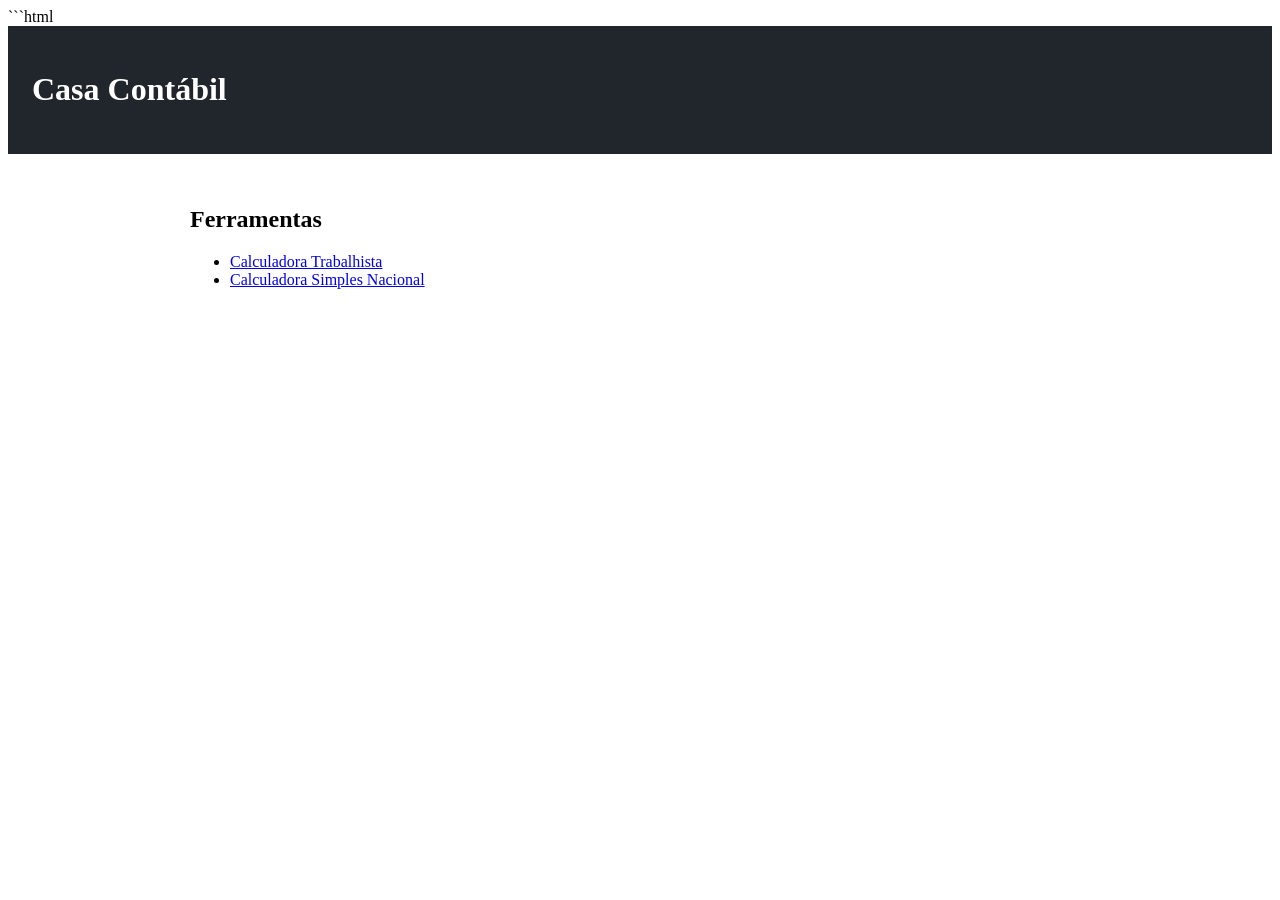
<file: index.html>
```html
<!DOCTYPE html>
<html lang="pt-BR">

<head>
    <meta charset="UTF-8">
    <meta name="viewport" content="width=device-width, initial-scale=1.0">

    <title>Casa Contábil</title>

    <!-- Conexão com o CSS -->
    <link rel="stylesheet" href="./CSS/style.css">
</head>

<body>

    <header style="padding:24px; background:#20262C; color:#fff;">
        <h1>Casa Contábil</h1>
    </header>

    <main style="padding:32px; max-width:900px; margin:0 auto;">

        <h2>Ferramentas</h2>

        <ul>
            <!-- Calculadora acessível na rota pública do projeto -->
            <li>
                <a href="./calculadora-trabalhista.html">
                    Calculadora Trabalhista
                </a>
            </li>

            <!-- Calculadora localizada na raiz -->
            <li>
                <a href="./calculadora-simples-nacional.html">
                    Calculadora Simples Nacional
                </a>
            </li>
        </ul>

    </main>

</body>

</html>
</file>
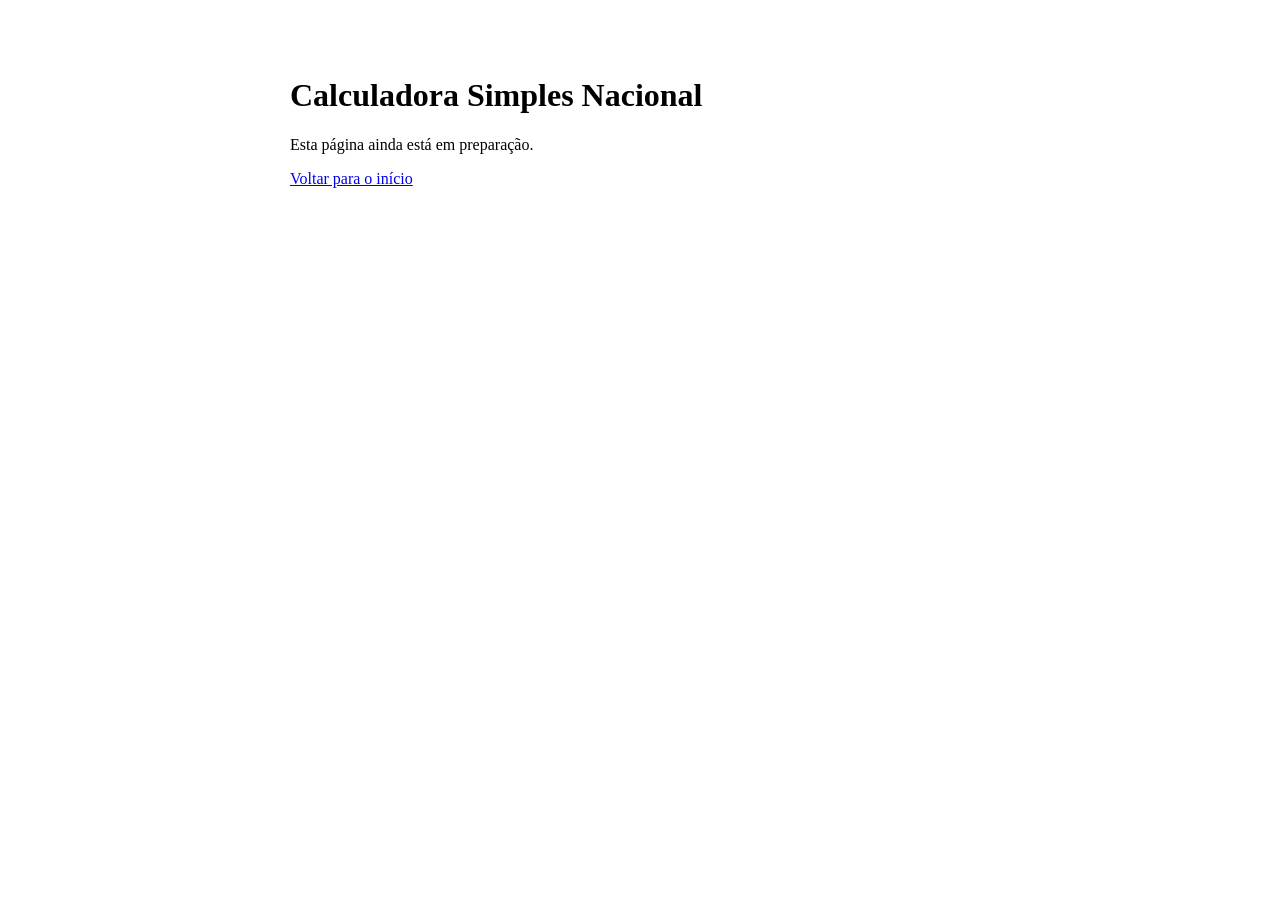
<file: calculadora-simples-nacional.html>
<!DOCTYPE html>
<html lang="pt-BR">

<head>
    <meta charset="UTF-8">
    <meta name="viewport" content="width=device-width, initial-scale=1.0">
    <title>Calculadora Simples Nacional</title>
    <link rel="stylesheet" href="./CSS/style.css">
</head>

<body>
    <main style="padding:48px; max-width:700px; margin:0 auto;">
        <h1>Calculadora Simples Nacional</h1>
        <p>Esta página ainda está em preparação.</p>
        <p><a href="./index.html">Voltar para o início</a></p>
    </main>
</body>

</html>
</file>
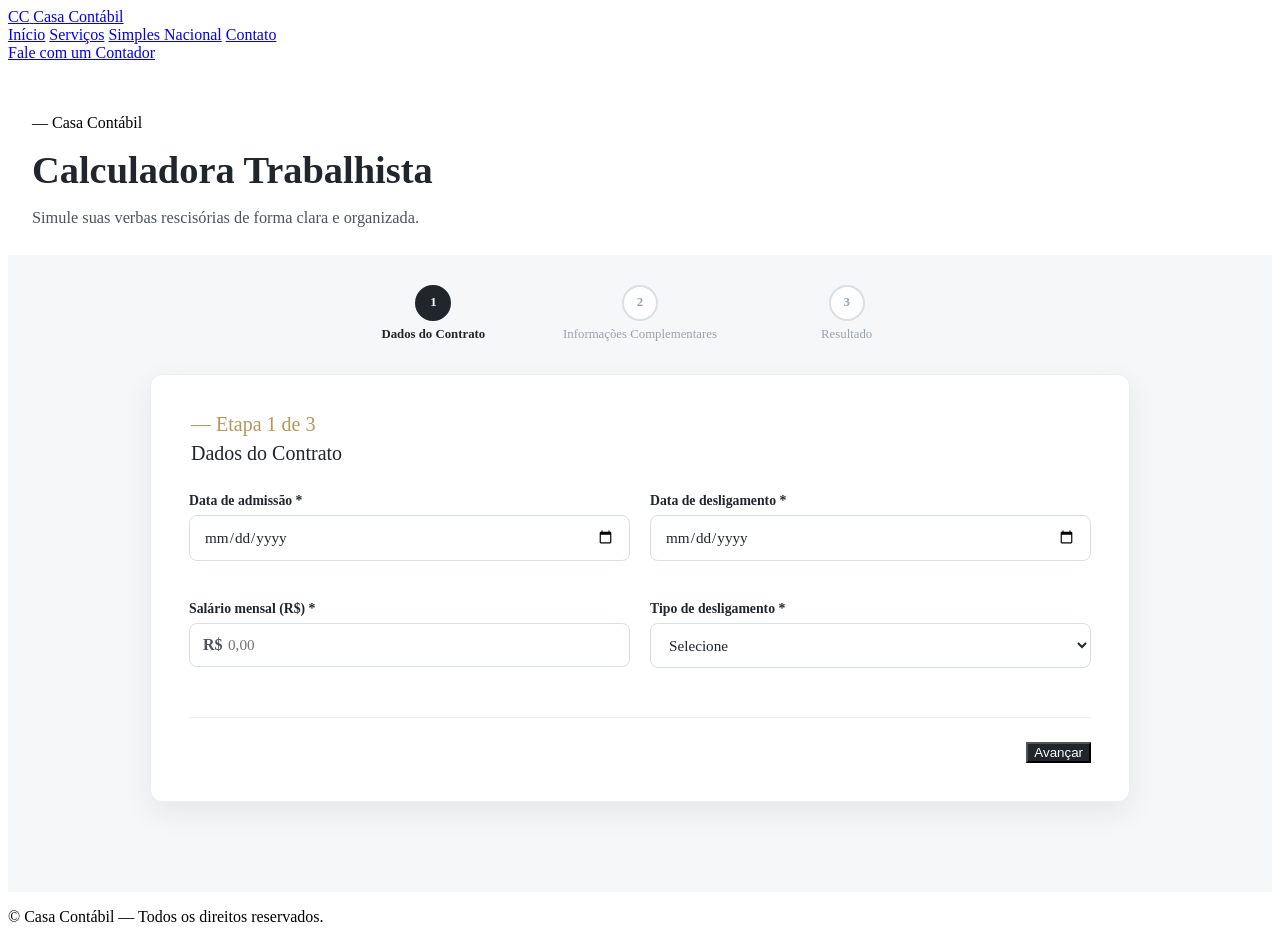
<file: calculadora-trabalhista.html>
<!DOCTYPE html>
<html lang="pt-BR">

<head>
    <meta charset="UTF-8">
    <meta name="viewport" content="width=device-width, initial-scale=1.0">
    <title>Calculadora Trabalhista | Casa Contábil</title>
    <meta name="description" content="Calculadora Trabalhista da Casa Contábil">
    <link rel="preconnect" href="https://fonts.googleapis.com">
    <link rel="preconnect" href="https://fonts.gstatic.com" crossorigin>
    <link href="https://fonts.googleapis.com/css2?family=Montserrat:wght@600;700;800&family=Inter:wght@400;500;600;700&family=Poppins:wght@500;600&display=swap" rel="stylesheet">
    <link rel="stylesheet" href="./CSS/style.css">
    <link rel="stylesheet" href="./CSS/componentes.css">
    <link rel="stylesheet" href="./CSS/responsive.css">
</head>

<body>
    <header class="site-header" id="topo">
        <div class="header-inner">
            <a href="./index.html" class="brand" aria-label="Casa Contábil — início">
                <span class="brand-mark">CC</span>
                <span class="brand-name">Casa Contábil</span>
            </a>
            <nav class="main-nav" id="main-nav" aria-label="Navegação principal">
                <a href="./index.html">Início</a>
                <a href="./index.html#servicos">Serviços</a>
                <a href="./calculadora-simples-nacional.html">Simples Nacional</a>
                <a href="./index.html#contato">Contato</a>
            </nav>
            <a class="btn btn-gold header-cta" href="https://wa.me/5569993842735" target="_blank" rel="noopener">Fale com um Contador</a>
        </div>
    </header>

    <main>
        <section class="tb-hero">
            <p class="eyebrow">— Casa Contábil</p>
            <h1>Calculadora Trabalhista</h1>
            <p class="tb-hero-sub">Simule suas verbas rescisórias de forma clara e organizada.</p>
        </section>

        <section class="tb-app" id="calculadora-trabalhista" aria-label="Calculadora de rescisão trabalhista">
            <div class="tb-shell">
                <ol class="tb-progress" aria-label="Etapas do cálculo">
                    <li class="tb-progress-step is-active" data-step-indicator="1"><span class="tb-step-circle">1</span><span>Dados do Contrato</span></li>
                    <li class="tb-progress-step" data-step-indicator="2"><span class="tb-step-circle">2</span><span>Informações Complementares</span></li>
                    <li class="tb-progress-step" data-step-indicator="3"><span class="tb-step-circle">3</span><span>Resultado</span></li>
                </ol>

                <div class="tb-card">
                    <form id="tbForm" novalidate>
                        <fieldset class="tb-step is-active" data-step="1">
                            <legend><span class="eyebrow">— Etapa 1 de 3</span>Dados do Contrato</legend>

                            <div class="tb-row cols-2">
                                <div class="tb-field">
                                    <label for="dataAdmissao">Data de admissão *</label>
                                    <input type="date" id="dataAdmissao" name="dataAdmissao" required>
                                    <p class="tb-error" id="erro-dataAdmissao" role="alert"></p>
                                </div>
                                <div class="tb-field">
                                    <label for="dataDesligamento">Data de desligamento *</label>
                                    <input type="date" id="dataDesligamento" name="dataDesligamento" required>
                                    <p class="tb-error" id="erro-dataDesligamento" role="alert"></p>
                                </div>
                            </div>

                            <div class="tb-row cols-2">
                                <div class="tb-field">
                                    <label for="salario">Salário mensal (R$) *</label>
                                    <div class="tb-currency"><span>R$</span><input type="text" id="salario" name="salario" inputmode="decimal" placeholder="0,00"></div>
                                    <p class="tb-error" id="erro-salario" role="alert"></p>
                                </div>
                                <div class="tb-field">
                                    <label for="tipoDesligamento">Tipo de desligamento *</label>
                                    <select id="tipoDesligamento" name="tipoDesligamento">
                                        <option value="">Selecione</option>
                                        <option value="SEM_JUSTA_CAUSA">Demissão sem justa causa</option>
                                        <option value="PEDIDO_DEMISSAO">Pedido de demissão</option>
                                        <option value="JUSTA_CAUSA">Demissão por justa causa</option>
                                        <option value="ACORDO">Acordo entre empregado e empregador</option>
                                        <option value="TERMINO_CONTRATO">Término de contrato (prazo determinado)</option>
                                    </select>
                                    <p class="tb-error" id="erro-tipoDesligamento" role="alert"></p>
                                </div>
                            </div>

                            <div class="tb-step-actions">
                                <span></span>
                                <button type="button" class="btn btn-dark" data-action="next">Avançar</button>
                            </div>
                        </fieldset>

                        <fieldset class="tb-step" data-step="2">
                            <legend><span class="eyebrow">— Etapa 2 de 3</span>Informações Complementares</legend>

                            <div class="tb-field tb-dynamic" data-visible-for="PEDIDO_DEMISSAO">
                                <label for="avisoCumprido">O aviso-prévio foi cumprido?</label>
                                <select id="avisoCumprido" name="avisoCumprido">
                                    <option value="sim">Sim</option>
                                    <option value="nao">Não</option>
                                </select>
                            </div>

                            <div class="tb-field tb-dynamic" data-visible-for="SEM_JUSTA_CAUSA,ACORDO">
                                <label for="saldoFgts">Saldo do FGTS (R$)</label>
                                <div class="tb-currency"><span>R$</span><input type="text" id="saldoFgts" name="saldoFgts" placeholder="0,00"></div>
                            </div>

                            <div class="tb-row cols-2">
                                <div class="tb-field">
                                    <label class="tb-checkbox-row"><input type="checkbox" id="possuiFeriasVencidas" name="possuiFeriasVencidas"><span>Possui férias vencidas?</span></label>
                                </div>
                                <div class="tb-field">
                                    <label class="tb-checkbox-row"><input type="checkbox" id="possuiVariaveis" name="possuiVariaveis"><span>Recebeu horas extras habituais?</span></label>
                                </div>
                            </div>

                            <div class="tb-dynamic-group" id="grupoVariaveis" hidden>
                                <div class="tb-row cols-2">
                                    <div class="tb-field">
                                        <label for="somaHorasExtras12m">Soma das horas extras (12 meses)</label>
                                        <input type="text" id="somaHorasExtras12m" name="somaHorasExtras12m" placeholder="0">
                                    </div>
                                    <div class="tb-field">
                                        <label for="valorHoraExtraAtual">Valor da hora extra (R$)</label>
                                        <div class="tb-currency"><span>R$</span><input type="text" id="valorHoraExtraAtual" name="valorHoraExtraAtual" placeholder="0,00"></div>
                                    </div>
                                </div>
                            </div>

                            <div class="tb-step-actions">
                                <button type="button" class="btn btn-outline-dark" data-action="prev">Voltar</button>
                                <button type="button" class="btn btn-gold" data-action="calcular" id="btnCalcular">CALCULAR RESCISÃO</button>
                            </div>
                        </fieldset>
                    </form>

                    <div class="tb-result" id="tbResultado" hidden>
                        <h2>Resumo da Rescisão</h2>
                        <div class="tb-resumo-grid" id="tbResumoGrid"></div>

                        <div class="tb-total-box">
                            <div class="tb-total-row"><span>Total Bruto</span><strong id="tbTotalBruto">R$ 0,00</strong></div>
                            <div class="tb-total-row tb-total-row-sub"><span>(−) Total de Descontos</span><strong id="tbTotalDescontos">R$ 0,00</strong></div>
                            <div class="tb-total-row tb-total-final"><span>VALOR LÍQUIDO ESTIMADO*</span><strong id="tbValorLiquido">R$ 0,00</strong></div>
                        </div>

                        <div class="tb-lead">
                            <h3>Quer receber esse resultado e falar com um contador?</h3>
                            <div class="tb-row cols-2">
                                <div class="tb-field">
                                    <label for="leadNome">Nome</label>
                                    <input type="text" id="leadNome" name="leadNome" placeholder="Seu nome">
                                </div>
                                <div class="tb-field">
                                    <label for="leadTelefone">Telefone / WhatsApp</label>
                                    <input type="text" id="leadTelefone" name="leadTelefone" placeholder="(69) 99999-9999">
                                </div>
                            </div>
                            <div class="tb-field">
                                <label for="leadEmail">E-mail</label>
                                <input type="email" id="leadEmail" name="leadEmail" placeholder="voce@email.com">
                            </div>
                        </div>

                        <div class="tb-result-actions">
                            <a class="btn btn-gold" id="btnFalarContadorResultado" href="#" target="_blank" rel="noopener">Enviar resultado por WhatsApp</a>
                            <button type="button" class="btn btn-outline-dark" id="btnNovoCalculo">NOVO CÁLCULO</button>
                        </div>
                    </div>
                </div>
            </div>
        </section>
    </main>

    <footer class="site-footer" id="contato">
        <div class="footer-bottom">
            <p>&copy; <span id="ano"></span> Casa Contábil — Todos os direitos reservados.</p>
        </div>
    </footer>

    <script type="module" src="./JAVA/app.js"></script>
</body>

</html>
</file>
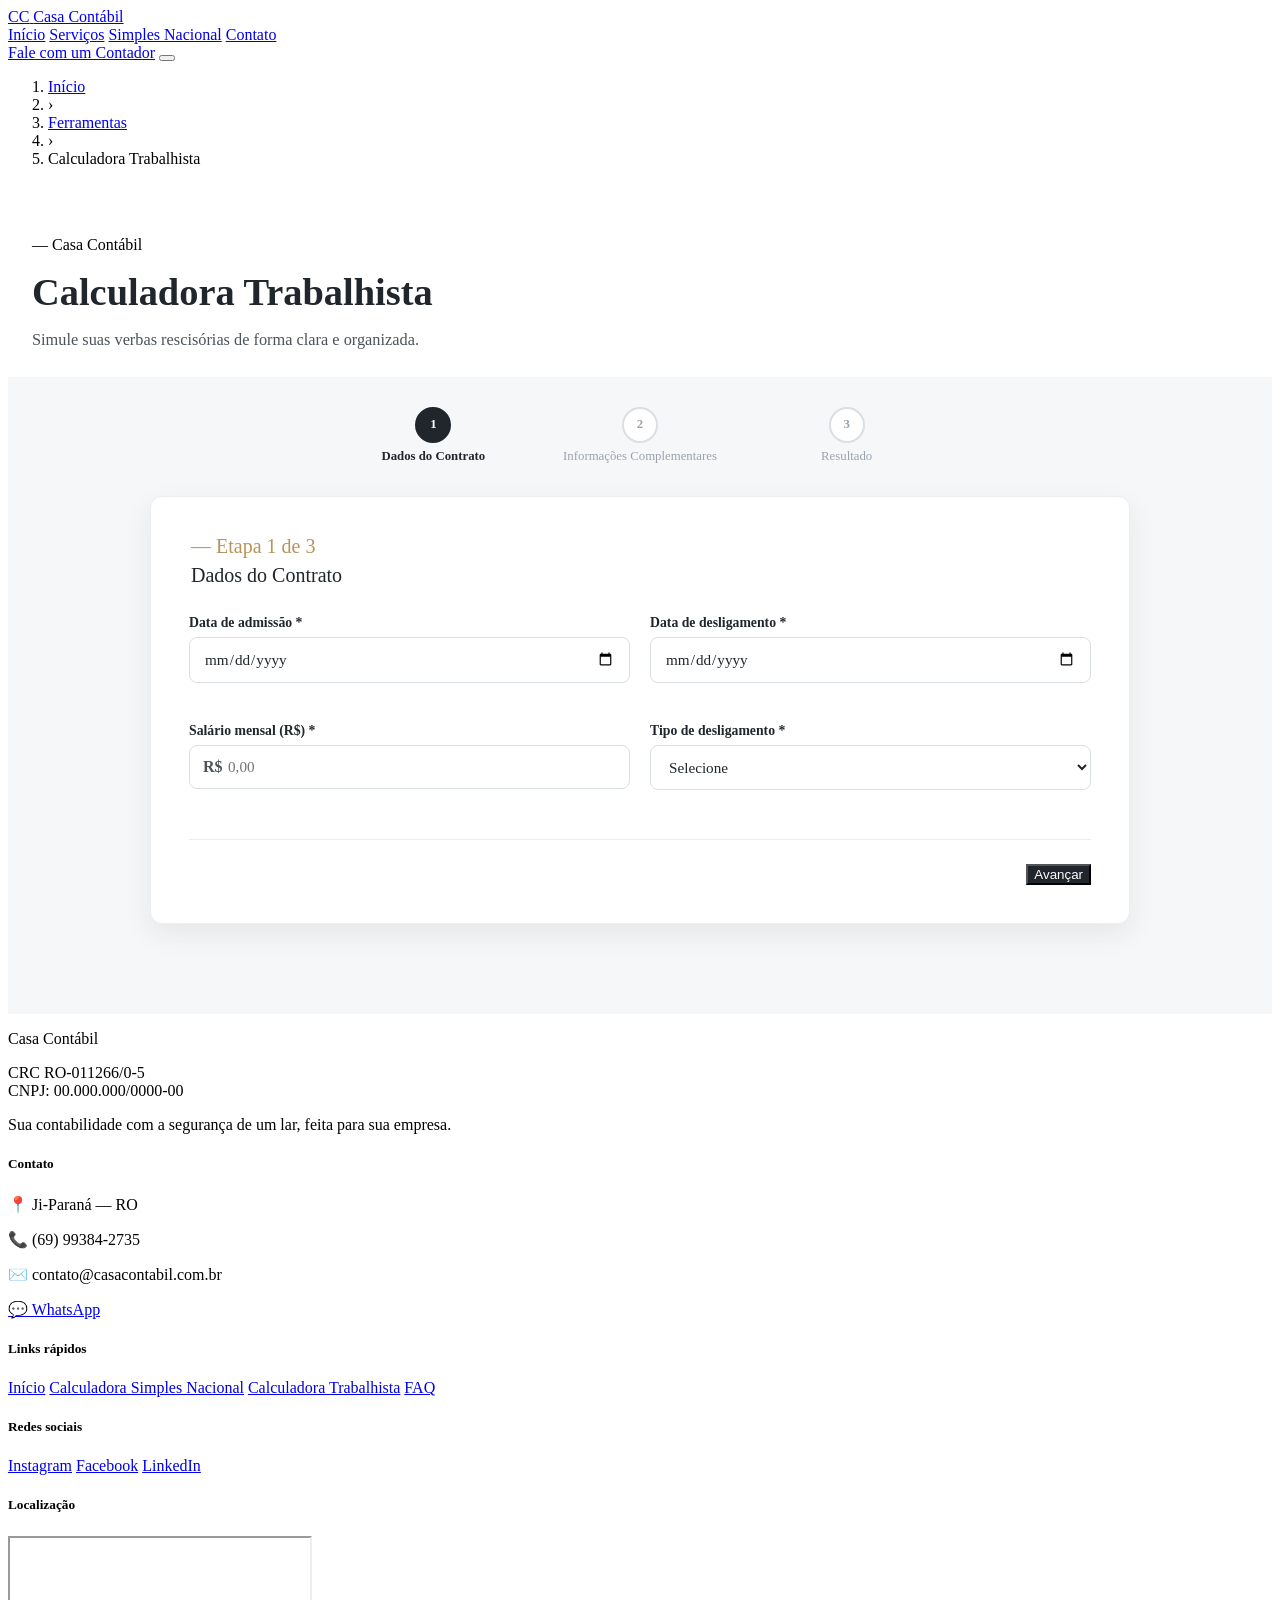
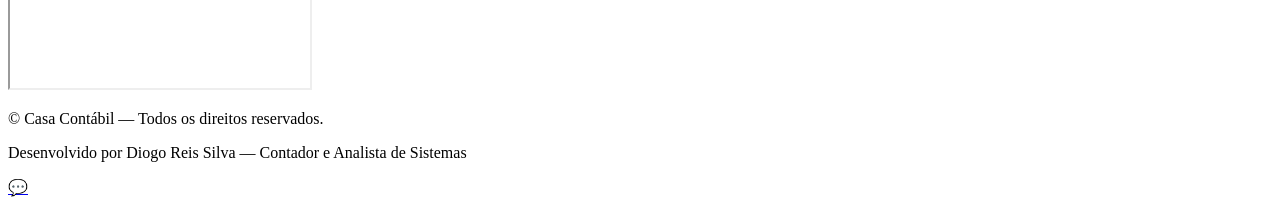
<file: HTML/calculadoraTrabalhista.html>
<!DOCTYPE html>
<html lang="pt-br">

<head>
    <meta charset="UTF-8">
    <meta name="viewport" content="width=device-width, initial-scale=1.0">

    <!-- ============ SEO ============ -->
    <title>Calculadora Trabalhista Online | Casa Contábil</title>
    <meta name="description" content="Simule gratuitamente suas verbas rescisórias: saldo de salário, aviso-prévio, férias, 13º e FGTS, com memória de cálculo detalhada. Ferramenta da Casa Contábil.">
    <meta name="keywords" content="calculadora trabalhista, calculadora de rescisão, simulador rescisão trabalhista, aviso prévio, férias proporcionais, 13º proporcional, FGTS, contador em Ji-Paraná">
    <meta name="robots" content="index, follow">
    <link rel="canonical" href="https://devdrs.github.io/casacontabil/calculadora-trabalhista.html">

    <meta property="og:type" content="website">
    <meta property="og:site_name" content="Casa Contábil">
    <meta property="og:title" content="Calculadora Trabalhista Online | Casa Contábil">
    <meta property="og:description" content="Simule suas verbas rescisórias de forma clara e organizada, com memória de cálculo detalhada.">
    <meta property="og:url" content="https://devdrs.github.io/casacontabil/calculadora-trabalhista.html">
    <meta property="og:locale" content="pt_BR">

    <meta name="twitter:card" content="summary_large_image">
    <meta name="twitter:title" content="Calculadora Trabalhista Online | Casa Contábil">
    <meta name="twitter:description" content="Simule suas verbas rescisórias com memória de cálculo detalhada.">

    <!-- Fontes — idênticas ao restante do site da Casa Contábil -->
    <link rel="preconnect" href="https://fonts.googleapis.com">
    <link rel="preconnect" href="https://fonts.gstatic.com" crossorigin>
    <link href="https://fonts.googleapis.com/css2?family=Montserrat:wght@600;700;800&family=Inter:wght@400;500;600;700&family=Poppins:wght@500;600&display=swap" rel="stylesheet">

    <!-- CSS do site (header/rodapé/botões) + CSS modular da calculadora trabalhista -->
    <link rel="stylesheet" href="../CSS/style.css">
    <link rel="stylesheet" href="../CSS/componentes.css">
    <link rel="stylesheet" href="../CSS/responsive.css">

    <script type="application/ld+json">
        {
            "@context": "https://schema.org",
            "@type": "WebApplication",
            "name": "Calculadora Trabalhista — Casa Contábil",
            "applicationCategory": "FinanceApplication",
            "operatingSystem": "Web",
            "url": "https://devdrs.github.io/casacontabil/calculadora-trabalhista.html",
            "description": "Simulador gratuito de verbas rescisórias trabalhistas com memória de cálculo.",
            "offers": {
                "@type": "Offer",
                "price": "0",
                "priceCurrency": "BRL"
            },
            "provider": {
                "@type": "AccountingService",
                "name": "Casa Contábil",
                "areaServed": "Ji-Paraná, Rondônia"
            }
        }
    </script>
</head>

<body>

    <!-- ============================================================
     HEADER — idêntico ao restante do site
     ============================================================ -->
    <header class="site-header" id="topo">
        <div class="header-inner">
            <a href="../index.html" class="brand" aria-label="Casa Contábil — início">
                <span class="brand-mark">CC</span>
                <span class="brand-name">Casa Contábil</span>
            </a>
            <nav class="main-nav" id="main-nav" aria-label="Navegação principal">
                <a href="../index.html">Início</a>
                <a href="../index.html#servicos">Serviços</a>
                <a href="../calculadora-simples-nacional.html">Simples Nacional</a>
                <a href="../index.html#contato">Contato</a>
            </nav>
            <a class="btn btn-gold header-cta" href="https://wa.me/5569993842735?text=Ol%C3%A1!%20Quero%20falar%20com%20um%20contador%20da%20Casa%20Cont%C3%A1bil." target="_blank" rel="noopener">Fale com um Contador</a>
            <button class="nav-toggle" id="navToggle" aria-label="Abrir menu" aria-expanded="false" aria-controls="main-nav">
      <span></span><span></span><span></span>
    </button>
        </div>
    </header>

    <main>

        <nav class="breadcrumb" aria-label="breadcrumb">
            <ol>
                <li><a href="../index.html">Início</a></li>
                <li class="crumb-sep" aria-hidden="true">›</li>
                <li><a href="../index.html#servicos">Ferramentas</a></li>
                <li class="crumb-sep" aria-hidden="true">›</li>
                <li aria-current="page">Calculadora Trabalhista</li>
            </ol>
        </nav>

        <!-- ============================================================
     CABEÇALHO DA FERRAMENTA
     ============================================================ -->
        <section class="tb-hero">
            <p class="eyebrow">— Casa Contábil</p>
            <h1>Calculadora Trabalhista</h1>
            <p class="tb-hero-sub">Simule suas verbas rescisórias de forma clara e organizada.</p>
        </section>

        <!-- ============================================================
     APLICAÇÃO DA CALCULADORA
     ============================================================ -->
        <section class="tb-app" id="calculadora-trabalhista" aria-label="Calculadora de rescisão trabalhista">
            <div class="tb-shell">

                <!-- ---------- Indicador de progresso ---------- -->
                <ol class="tb-progress" aria-label="Etapas do cálculo">
                    <li class="tb-progress-step is-active" data-step-indicator="1"><span class="tb-step-circle">1</span><span>Dados do Contrato</span></li>
                    <li class="tb-progress-step" data-step-indicator="2"><span class="tb-step-circle">2</span><span>Informações Complementares</span></li>
                    <li class="tb-progress-step" data-step-indicator="3"><span class="tb-step-circle">3</span><span>Resultado</span></li>
                </ol>

                <div class="tb-card">
                    <form id="tbForm" novalidate>

                        <!-- ================= ETAPA 1 — DADOS DO CONTRATO ================= -->
                        <fieldset class="tb-step is-active" data-step="1">
                            <legend><span class="eyebrow">— Etapa 1 de 3</span>Dados do Contrato</legend>

                            <div class="tb-row cols-2">
                                <div class="tb-field">
                                    <label for="dataAdmissao">Data de admissão *</label>
                                    <input type="date" id="dataAdmissao" name="dataAdmissao" required aria-describedby="erro-dataAdmissao">
                                    <p class="tb-error" id="erro-dataAdmissao" role="alert"></p>
                                </div>
                                <div class="tb-field">
                                    <label for="dataDesligamento">Data de desligamento *</label>
                                    <input type="date" id="dataDesligamento" name="dataDesligamento" required aria-describedby="erro-dataDesligamento">
                                    <p class="tb-error" id="erro-dataDesligamento" role="alert"></p>
                                </div>
                            </div>

                            <div class="tb-row cols-2">
                                <div class="tb-field">
                                    <label for="salario">Salário mensal (R$) *</label>
                                    <div class="tb-currency">
                                        <span>R$</span>
                                        <input type="text" id="salario" name="salario" inputmode="decimal" placeholder="0,00" required aria-describedby="erro-salario">
                                    </div>
                                    <p class="tb-error" id="erro-salario" role="alert"></p>
                                </div>
                                <div class="tb-field">
                                    <label for="tipoDesligamento">Tipo de desligamento *</label>
                                    <select id="tipoDesligamento" name="tipoDesligamento" required aria-describedby="erro-tipoDesligamento">
                <option value="">Selecione</option>
                <option value="SEM_JUSTA_CAUSA">Demissão sem justa causa</option>
                <option value="PEDIDO_DEMISSAO">Pedido de demissão</option>
                <option value="JUSTA_CAUSA">Demissão por justa causa</option>
                <option value="ACORDO">Acordo entre empregado e empregador</option>
                <option value="TERMINO_CONTRATO">Término de contrato (prazo determinado)</option>
              </select>
                                    <p class="tb-error" id="erro-tipoDesligamento" role="alert"></p>
                                </div>
                            </div>

                            <p class="tb-hint" id="hintTipoDesligamento" hidden></p>

                            <div class="tb-step-actions">
                                <span></span>
                                <button type="button" class="btn btn-dark" data-action="next">Avançar</button>
                            </div>
                        </fieldset>

                        <!-- ================= ETAPA 2 — INFORMAÇÕES COMPLEMENTARES ================= -->
                        <fieldset class="tb-step" data-step="2">
                            <legend><span class="eyebrow">— Etapa 2 de 3</span>Informações Complementares</legend>
                            <p class="tb-step-note">Os campos abaixo mudam de acordo com o tipo de desligamento selecionado — preencha apenas o que se aplica ao seu caso.</p>

                            <!-- Campo: aviso cumprido (somente PEDIDO_DEMISSAO) -->
                            <div class="tb-field tb-dynamic" data-visible-for="PEDIDO_DEMISSAO">
                                <label for="avisoCumprido">O aviso-prévio foi cumprido (trabalhado)?</label>
                                <select id="avisoCumprido" name="avisoCumprido">
              <option value="sim">Sim, foi cumprido</option>
              <option value="nao">Não foi cumprido</option>
            </select>
                                <p class="tb-hint">Se não cumprido, o valor de um salário é descontado do total (conforme a documentação-base).</p>
                            </div>

                            <!-- Campo: saldo FGTS (SEM_JUSTA_CAUSA e ACORDO) -->
                            <div class="tb-field tb-dynamic" data-visible-for="SEM_JUSTA_CAUSA,ACORDO">
                                <label for="saldoFgts">Saldo do extrato do FGTS (R$)</label>
                                <div class="tb-currency"><span>R$</span><input type="text" id="saldoFgts" name="saldoFgts" inputmode="decimal" placeholder="0,00"></div>
                                <p class="tb-hint">Necessário para calcular a multa do FGTS. Consulte o extrato no app FGTS ou na Caixa.</p>
                                <p class="tb-error" id="erro-saldoFgts" role="alert"></p>
                            </div>

                            <!-- Campo: férias vencidas (todos os tipos) -->
                            <div class="tb-row cols-2">
                                <div class="tb-field">
                                    <label class="tb-checkbox-row">
                <input type="checkbox" id="possuiFeriasVencidas" name="possuiFeriasVencidas">
                <span>Possui férias vencidas não gozadas (um período completo)?</span>
              </label>
                                </div>
                                <div class="tb-field">
                                    <label class="tb-checkbox-row">
                <input type="checkbox" id="possuiVariaveis" name="possuiVariaveis">
                <span>Recebeu horas extras habituais nos últimos 12 meses?</span>
              </label>
                                </div>
                            </div>

                            <!-- Campos de horas extras / médias / DSR -->
                            <div class="tb-dynamic-group" id="grupoVariaveis" hidden>
                                <div class="tb-row cols-2">
                                    <div class="tb-field">
                                        <label for="somaHorasExtras12m">Soma das horas extras (últimos 12 meses)</label>
                                        <input type="text" id="somaHorasExtras12m" name="somaHorasExtras12m" inputmode="decimal" placeholder="0">
                                        <p class="tb-error" id="erro-somaHorasExtras12m" role="alert"></p>
                                    </div>
                                    <div class="tb-field">
                                        <label for="valorHoraExtraAtual">Valor atual da hora extra (R$)</label>
                                        <div class="tb-currency"><span>R$</span><input type="text" id="valorHoraExtraAtual" name="valorHoraExtraAtual" inputmode="decimal" placeholder="0,00"></div>
                                        <p class="tb-error" id="erro-valorHoraExtraAtual" role="alert"></p>
                                    </div>
                                </div>
                                <div class="tb-row cols-2">
                                    <div class="tb-field">
                                        <label for="horasExtrasMesRescisao">Horas extras no mês da rescisão (valor em R$)</label>
                                        <div class="tb-currency"><span>R$</span><input type="text" id="horasExtrasMesRescisao" name="horasExtrasMesRescisao" inputmode="decimal" placeholder="0,00"></div>
                                        <p class="tb-error" id="erro-horasExtrasMesRescisao" role="alert"></p>
                                    </div>
                                    <div class="tb-field">
                                        <label for="diasUteisMes">Dias úteis do mês da rescisão</label>
                                        <input type="number" id="diasUteisMes" name="diasUteisMes" min="0" max="31" placeholder="0">
                                        <p class="tb-error" id="erro-diasUteisMes" role="alert"></p>
                                    </div>
                                </div>
                                <div class="tb-row">
                                    <div class="tb-field">
                                        <label for="domingosFeriadosMes">Domingos e feriados do mês da rescisão</label>
                                        <input type="number" id="domingosFeriadosMes" name="domingosFeriadosMes" min="0" max="10" placeholder="0">
                                        <p class="tb-error" id="erro-domingosFeriadosMes" role="alert"></p>
                                    </div>
                                </div>
                                <p class="tb-hint">Usados para calcular a média de horas extras (que integra a base de férias e 13º) e o DSR sobre variáveis, conforme a documentação-base.</p>
                            </div>

                            <!-- Campos de IRRF (informativos — cálculo fica pendente, ver aviso) -->
                            <div class="tb-row cols-2">
                                <div class="tb-field">
                                    <label for="dependentes">Número de dependentes (IRRF)</label>
                                    <input type="number" id="dependentes" name="dependentes" min="0" placeholder="0">
                                    <p class="tb-error" id="erro-dependentes" role="alert"></p>
                                </div>
                                <div class="tb-field">
                                    <label for="adiantamentos">Adiantamentos já recebidos (R$)</label>
                                    <div class="tb-currency"><span>R$</span><input type="text" id="adiantamentos" name="adiantamentos" inputmode="decimal" placeholder="0,00"></div>
                                    <p class="tb-error" id="erro-adiantamentos" role="alert"></p>
                                </div>
                            </div>

                            <div class="tb-step-actions">
                                <button type="button" class="btn btn-outline-dark" data-action="prev">Voltar</button>
                                <button type="button" class="btn btn-gold" data-action="calcular" id="btnCalcular">CALCULAR RESCISÃO</button>
                            </div>
                        </fieldset>

                    </form>

                    <!-- ================= ETAPA 3 — RESULTADO ================= -->
                    <div class="tb-result" id="tbResultado" hidden>

                        <div class="tb-pendencias" id="tbPendencias" hidden>
                            <h3>⚠️ Pontos de atenção desta simulação</h3>
                            <ul id="tbListaPendencias"></ul>
                        </div>

                        <h2>Resumo da Rescisão</h2>
                        <div class="tb-resumo-grid" id="tbResumoGrid">
                            <!-- preenchido via JS (ui/results.js) -->
                        </div>

                        <div class="tb-total-box">
                            <div class="tb-total-row"><span>Total Bruto</span><strong id="tbTotalBruto">R$ 0,00</strong></div>
                            <div class="tb-total-row tb-total-row-sub"><span>(−) Total de Descontos</span><strong id="tbTotalDescontos">R$ 0,00</strong></div>
                            <div class="tb-total-row tb-total-final"><span>VALOR LÍQUIDO ESTIMADO*</span><strong id="tbValorLiquido">R$ 0,00</strong></div>
                            <p class="tb-total-note">*Sem IRRF/INSS — tabelas vigentes pendentes de configuração (ver pontos de atenção acima).</p>
                        </div>

                        <!-- ========== MEMÓRIA DE CÁLCULO ========== -->
                        <details class="tb-memoria">
                            <summary>Ver memória de cálculo</summary>
                            <div id="tbMemoriaConteudo">
                                <!-- preenchido via JS (ui/memoryCalculation.js) -->
                            </div>
                        </details>

                        <p class="tb-disclaimer">
                            Esta calculadora possui finalidade informativa e de simulação. Os resultados podem variar conforme as características específicas do contrato de trabalho, convenções coletivas, documentos e legislação aplicável. Recomenda-se conferência profissional antes
                            de utilizar os valores para fins oficiais.
                        </p>

                        <!-- ========== CAPTAÇÃO DE LEAD (opcional, não bloqueia o resultado) ========== -->
                        <div class="tb-lead">
                            <h3>Quer receber esse resultado e falar com um contador?</h3>
                            <p class="tb-hint">Preencher seus dados é opcional — o resultado acima já é seu, com ou sem isso.</p>

                            <div class="tb-row cols-2">
                                <div class="tb-field">
                                    <label for="leadNome">Nome</label>
                                    <input type="text" id="leadNome" name="leadNome" placeholder="Seu nome">
                                    <p class="tb-error" id="erro-leadNome" role="alert"></p>
                                </div>
                                <div class="tb-field">
                                    <label for="leadTelefone">Telefone / WhatsApp</label>
                                    <input type="text" id="leadTelefone" name="leadTelefone" inputmode="numeric" placeholder="(69) 99999-9999" maxlength="15">
                                    <p class="tb-error" id="erro-leadTelefone" role="alert"></p>
                                </div>
                            </div>
                            <div class="tb-field">
                                <label for="leadEmail">E-mail <span class="tb-opt">(opcional)</span></label>
                                <input type="email" id="leadEmail" name="leadEmail" placeholder="voce@email.com">
                                <p class="tb-error" id="erro-leadEmail" role="alert"></p>
                            </div>

                            <label class="tb-checkbox-row">
            <input type="checkbox" id="leadLgpd" name="leadLgpd">
            <span>Autorizo a Casa Contábil a entrar em contato comigo com base nesses dados, de acordo com a Lei Geral de Proteção de Dados (LGPD).</span>
          </label>
                            <p class="tb-error" id="erro-leadLgpd" role="alert"></p>
                        </div>

                        <div class="tb-result-actions">
                            <a class="btn btn-gold" id="btnFalarContadorResultado" href="#" target="_blank" rel="noopener">Enviar resultado por WhatsApp</a>
                            <button type="button" class="btn btn-outline-dark" id="btnNovoCalculo">NOVO CÁLCULO</button>
                        </div>
                    </div>

                </div>
            </div>
        </section>

    </main>

    <!-- ============================================================
     RODAPÉ — idêntico ao restante do site
     ============================================================ -->
    <footer class="site-footer" id="contato">
        <div class="footer-grid">
            <div class="footer-col">
                <p class="brand-name light">Casa Contábil</p>
                <p>CRC RO-011266/0-5<br>CNPJ: 00.000.000/0000-00</p>
                <p>Sua contabilidade com a segurança de um lar, feita para sua empresa.</p>
            </div>
            <div class="footer-col">
                <h5>Contato</h5>
                <p>📍 Ji-Paraná — RO</p>
                <p>📞 (69) 99384-2735</p>
                <p>✉️ contato@casacontabil.com.br</p>
                <a class="footer-whatsapp" href="https://wa.me/5569993842735" target="_blank" rel="noopener">💬 WhatsApp</a>
            </div>
            <div class="footer-col">
                <h5>Links rápidos</h5>
                <a href="../index.html">Início</a>
                <a href="../calculadora-simples-nacional.html">Calculadora Simples Nacional</a>
                <a href="./calculadoraTrabalhista.html">Calculadora Trabalhista</a>
                <a href="../index.html#faq">FAQ</a>
            </div>
            <div class="footer-col">
                <h5>Redes sociais</h5>
                <div class="footer-social">
                    <a href="#" target="_blank" rel="noopener">Instagram</a>
                    <a href="#" target="_blank" rel="noopener">Facebook</a>
                    <a href="#" target="_blank" rel="noopener">LinkedIn</a>
                </div>
            </div>
            <div class="footer-col footer-map">
                <h5>Localização</h5>
                <iframe title="Mapa Casa Contábil - Ji-Paraná/RO" src="https://www.google.com/maps?q=Ji-Paran%C3%A1,RO&output=embed" loading="lazy" referrerpolicy="no-referrer-when-downgrade"></iframe>
            </div>
        </div>
        <div class="footer-bottom">
            <p>&copy; <span id="ano"></span> Casa Contábil — Todos os direitos reservados.</p>
            <p>Desenvolvido por Diogo Reis Silva — Contador e Analista de Sistemas</p>
        </div>
    </footer>

    <a class="whatsapp-float" href="https://wa.me/5569993842735?text=Ol%C3%A1!%20Vim%20pela%20Calculadora%20Trabalhista%20e%20quero%20falar%20com%20um%20contador." target="_blank" rel="noopener" aria-label="Falar no WhatsApp">💬</a>

    <!-- Orquestrador da calculadora trabalhista -->
    <script type="module" src="../JAVA/app.js"></script>
</body>

</html>
</file>
<file: CSS/style.css>
/* ============================================================
   CALCULADORA TRABALHISTA — CSS/STYLE.CSS
   Camada base: tokens e layout geral.
   Reaproveita as variáveis já definidas no style.css do site
   (--navy-900, --gold, --font-display etc. vêm de lá, carregado
   antes deste arquivo no <head>). Aqui só acrescentamos tokens
   próprios desta ferramenta e o layout das seções.

   IDENTIDADE PEDIDA (ver documentação, seção 16):
   cinza / branco / tons escuros neutros, detalhes discretos,
   SEM verde como cor principal. Por isso o corpo da calculadora
   é mais sóbrio/neutro que a home (menos "hero" colorido, mais
   cartões em cinza/branco com acentos pontuais em dourado).
   ============================================================ */

:root {
    --tb-cinza-50: #F6F7F8;
    --tb-cinza-100: #ECEEF0;
    --tb-cinza-200: #DADFE3;
    --tb-cinza-400: #9AA3AC;
    --tb-cinza-700: #4B535B;
    --tb-escuro: #20262C;
    /* neutro escuro — não é o navy da marca, é cinza-chumbo */
    --tb-branco: #FFFFFF;
    --tb-alerta-bg: #FBF3E9;
    --tb-alerta-borda: #D9A441;
    --tb-erro: #B3261E;
}


/* ============================================================
   CABEÇALHO DA FERRAMENTA
   ============================================================ */

.tb-hero {
    max-width: var(--max-width);
    margin: 0 auto;
    padding: 36px 24px 10px;
    text-align: left;
}

.tb-hero h1 {
    font-family: var(--font-display);
    font-size: clamp(1.8rem, 3.4vw, 2.4rem);
    color: var(--tb-escuro);
    margin: .1em 0 .3em;
}

.tb-hero-sub {
    color: var(--tb-cinza-700);
    font-size: 1.02rem;
    max-width: 620px;
}


/* ============================================================
   CONTAINER DA APLICAÇÃO
   ============================================================ */

.tb-app {
    background: var(--tb-cinza-50);
    padding: 30px 24px 90px;
}

.tb-shell {
    max-width: 980px;
    margin: 0 auto;
}


/* ---------- Progresso ---------- */

.tb-progress {
    display: flex;
    justify-content: space-between;
    max-width: 620px;
    margin: 0 auto 32px;
    list-style: none;
    padding: 0;
}

.tb-progress-step {
    flex: 1;
    text-align: center;
    display: flex;
    flex-direction: column;
    align-items: center;
    gap: 6px;
    font-family: var(--font-ui);
    font-size: .8rem;
    color: var(--tb-cinza-400);
}

.tb-step-circle {
    width: 32px;
    height: 32px;
    border-radius: 50%;
    background: var(--tb-branco);
    border: 2px solid var(--tb-cinza-200);
    display: flex;
    align-items: center;
    justify-content: center;
    font-family: var(--font-display);
    font-weight: 700;
    color: var(--tb-cinza-400);
}

.tb-progress-step.is-active .tb-step-circle {
    background: var(--tb-escuro);
    border-color: var(--tb-escuro);
    color: var(--tb-branco);
}

.tb-progress-step.is-active {
    color: var(--tb-escuro);
    font-weight: 600;
}

.tb-progress-step.is-done .tb-step-circle {
    background: var(--gold, #B8935B);
    border-color: var(--gold, #B8935B);
    color: var(--tb-escuro);
}


/* ---------- Cartão principal ---------- */

.tb-card {
    background: var(--tb-branco);
    border: 1px solid var(--tb-cinza-100);
    border-radius: 12px;
    box-shadow: 0 10px 28px rgba(32, 38, 44, .08);
    padding: 38px;
}

.tb-step {
    border: none;
    margin: 0;
    padding: 0;
    display: none;
}

.tb-step.is-active {
    display: block;
}

.tb-step legend {
    width: 100%;
    margin-bottom: 1.4em;
    font-family: var(--font-display);
    font-size: 1.25rem;
    color: var(--tb-escuro);
}

.tb-step legend .eyebrow {
    display: block;
    color: var(--gold, #B8935B);
    margin-bottom: .3em;
}

.tb-step-note {
    color: var(--tb-cinza-700);
    font-size: .9rem;
    margin-bottom: 1.6em;
}

.tb-row {
    display: grid;
    gap: 20px;
    margin-bottom: 20px;
}

.tb-row.cols-2 {
    grid-template-columns: 1fr 1fr;
}

.tb-field {
    display: flex;
    flex-direction: column;
    gap: 6px;
}

.tb-field label {
    font-family: var(--font-ui);
    font-weight: 600;
    font-size: .86rem;
    color: var(--tb-escuro);
}

.tb-field input[type="text"],
.tb-field input[type="date"],
.tb-field input[type="number"],
.tb-field select {
    font-family: var(--font-body);
    font-size: .95rem;
    padding: 12px 14px;
    border: 1.5px solid var(--tb-cinza-200);
    border-radius: 8px;
    background: var(--tb-branco);
    color: var(--tb-escuro);
    transition: border-color .18s ease, box-shadow .18s ease;
}

.tb-field input:focus,
.tb-field select:focus {
    outline: none;
    border-color: var(--gold, #B8935B);
    box-shadow: 0 0 0 3px rgba(184, 147, 91, .15);
}

.tb-field input.is-invalid,
.tb-field select.is-invalid {
    border-color: var(--tb-erro);
}

.tb-currency {
    position: relative;
    display: flex;
    align-items: center;
}

.tb-currency span {
    position: absolute;
    left: 14px;
    font-weight: 600;
    color: var(--tb-cinza-700);
    font-family: var(--font-ui);
}

.tb-currency input {
    padding-left: 38px !important;
    width: 100%;
}

.tb-hint {
    font-size: .8rem;
    color: var(--tb-cinza-700);
    margin: 2px 0 0;
}

.tb-error {
    font-size: .8rem;
    color: var(--tb-erro);
    margin: 2px 0 0;
    min-height: 1em;
    font-family: var(--font-ui);
}

.tb-checkbox-row {
    display: flex;
    align-items: flex-start;
    gap: 10px;
    font-size: .9rem;
    color: var(--tb-cinza-700);
    cursor: pointer;
}

.tb-checkbox-row input {
    margin-top: 3px;
    width: 16px;
    height: 16px;
    accent-color: var(--gold, #B8935B);
}

.tb-dynamic {
    display: none;
    margin-bottom: 20px;
}

.tb-dynamic.is-visible {
    display: flex;
}

.tb-dynamic-group {
    display: none;
    border: 1px dashed var(--tb-cinza-200);
    border-radius: 8px;
    padding: 18px 20px;
    margin-bottom: 20px;
    background: var(--tb-cinza-50);
}

.tb-dynamic-group.is-visible {
    display: block;
}

.tb-step-actions {
    display: flex;
    justify-content: space-between;
    align-items: center;
    margin-top: 28px;
    padding-top: 24px;
    border-top: 1px solid var(--tb-cinza-100);
}


/* Botões próprios (neutros) — complementam os .btn-gold/.btn-outline já existentes no site */

.btn-dark {
    background: var(--tb-escuro);
    color: var(--tb-branco);
}

.btn-dark:hover {
    background: #2E353C;
    transform: translateY(-2px);
}

.btn-outline-dark {
    border: 2px solid var(--tb-cinza-200);
    color: var(--tb-escuro);
    background: transparent;
}

.btn-outline-dark:hover {
    border-color: var(--tb-escuro);
    transform: translateY(-2px);
}
</file>
<file: CSS/componentes.css>
/* ============================================================
   CALCULADORA TRABALHISTA — CSS/COMPONENTS.CSS
   Componentes visuais específicos: alerta de pendências, grid de
   resumo, caixa de total, memória de cálculo.
   ============================================================ */


/* ---------- Alerta de pontos de atenção ---------- */

.tb-pendencias {
    background: var(--tb-alerta-bg);
    border: 1px solid var(--tb-alerta-borda);
    border-left: 4px solid var(--tb-alerta-borda);
    border-radius: 8px;
    padding: 18px 22px;
    margin-bottom: 28px;
}

.tb-pendencias h3 {
    font-family: var(--font-display);
    font-size: 1rem;
    color: var(--tb-escuro);
    margin: 0 0 .6em;
}

.tb-pendencias ul {
    margin: 0;
    padding-left: 20px;
}

.tb-pendencias li {
    font-size: .86rem;
    color: var(--tb-cinza-700);
    margin-bottom: .4em;
}


/* ---------- Resumo da rescisão ---------- */

.tb-result h2 {
    font-family: var(--font-display);
    color: var(--tb-escuro);
    font-size: 1.3rem;
    margin-bottom: 1em;
}

.tb-resumo-grid {
    display: grid;
    grid-template-columns: repeat(3, 1fr);
    gap: 14px;
    margin-bottom: 24px;
}

.tb-resumo-item {
    background: var(--tb-cinza-50);
    border: 1px solid var(--tb-cinza-100);
    border-radius: 10px;
    padding: 16px 18px;
    display: flex;
    flex-direction: column;
    gap: 4px;
}

.tb-resumo-item.nao-aplicavel {
    opacity: .55;
}

.tb-resumo-label {
    font-family: var(--font-ui);
    font-size: .74rem;
    color: var(--tb-cinza-700);
    text-transform: uppercase;
    letter-spacing: .04em;
}

.tb-resumo-valor {
    font-family: var(--font-display);
    font-size: 1.2rem;
    color: var(--tb-escuro);
}

.tb-resumo-obs {
    font-size: .74rem;
    color: var(--tb-cinza-400);
}


/* ---------- Caixa de total ---------- */

.tb-total-box {
    background: var(--tb-escuro);
    border-radius: 12px;
    padding: 26px 30px;
    color: var(--tb-branco);
    margin-bottom: 28px;
}

.tb-total-row {
    display: flex;
    justify-content: space-between;
    align-items: baseline;
    padding: 8px 0;
    font-family: var(--font-ui);
}

.tb-total-row-sub {
    color: var(--tb-cinza-200);
    font-size: .92rem;
    border-bottom: 1px solid rgba(255, 255, 255, .12);
}

.tb-total-final {
    margin-top: 8px;
    padding-top: 14px;
    border-top: 1px solid rgba(255, 255, 255, .18);
    font-size: 1.15rem;
}

.tb-total-final strong {
    color: var(--gold, #B8935B);
    font-family: var(--font-display);
    font-size: 1.5rem;
}

.tb-total-note {
    font-size: .74rem;
    color: var(--tb-cinza-200);
    margin: 10px 0 0;
}


/* ---------- Memória de cálculo ---------- */

.tb-memoria {
    border: 1px solid var(--tb-cinza-100);
    border-radius: 10px;
    margin-bottom: 24px;
    background: var(--tb-branco);
}

.tb-memoria summary {
    font-family: var(--font-ui);
    font-weight: 600;
    color: var(--tb-escuro);
    padding: 16px 20px;
    cursor: pointer;
    list-style: none;
}

.tb-memoria summary::-webkit-details-marker {
    display: none;
}

.tb-memoria summary::before {
    content: '▸ ';
    color: var(--gold, #B8935B);
}

.tb-memoria[open] summary::before {
    content: '▾ ';
}

.tb-memoria-verba {
    padding: 16px 20px;
    border-top: 1px solid var(--tb-cinza-100);
}

.tb-memoria-verba h4 {
    font-family: var(--font-display);
    font-size: .95rem;
    color: var(--tb-escuro);
    margin: 0 0 .5em;
}

.tb-memoria-verba p {
    font-size: .85rem;
    color: var(--tb-cinza-700);
    margin: .2em 0;
}

.tb-memoria-formula {
    font-family: 'Courier New', monospace;
    background: var(--tb-cinza-50);
    border-radius: 6px;
    padding: 8px 12px;
    margin: .5em 0;
    font-size: .84rem;
    color: var(--tb-escuro);
}

.tb-memoria-resultado {
    font-weight: 700;
    color: var(--tb-escuro);
}

.tb-memoria-naoaplicavel {
    color: var(--tb-cinza-400);
    font-style: italic;
}


/* ---------- Captação de lead (opcional) ---------- */

.tb-lead {
    background: var(--tb-cinza-50);
    border: 1px solid var(--tb-cinza-100);
    border-radius: 10px;
    padding: 22px 24px;
    margin-bottom: 24px;
}

.tb-lead h3 {
    font-family: var(--font-display);
    font-size: 1rem;
    color: var(--tb-escuro);
    margin: 0 0 .3em;
}

.tb-lead .tb-hint {
    margin-bottom: 1.2em;
}

.tb-opt {
    font-weight: 400;
    color: var(--tb-cinza-400);
    font-size: .78rem;
}


/* ---------- Disclaimer e ações finais ---------- */

.tb-disclaimer {
    font-size: .8rem;
    color: var(--tb-cinza-700);
    background: var(--tb-cinza-50);
    border-left: 3px solid var(--gold, #B8935B);
    padding: 14px 18px;
    border-radius: 6px;
    margin-bottom: 26px;
}

.tb-result-actions {
    display: flex;
    gap: 14px;
    flex-wrap: wrap;
    justify-content: center;
}
</file>
<file: CSS/responsive.css>
/* ============================================================
   CALCULADORA TRABALHISTA — CSS/RESPONSIVE.CSS
   Mobile-first por cima: breakpoints em 980px e 640px, iguais
   aos usados no restante do site da Casa Contábil para manter
   consistência de comportamento entre as páginas.
   ============================================================ */

@media (max-width:980px) {
    .tb-resumo-grid {
        grid-template-columns: repeat(2, 1fr);
    }
}

@media (max-width:640px) {
    .tb-hero {
        padding: 28px 20px 6px;
    }
    .tb-card {
        padding: 24px 18px;
    }
    .tb-row.cols-2 {
        grid-template-columns: 1fr;
    }
    .tb-progress {
        gap: 4px;
    }
    .tb-progress-step span:last-child {
        font-size: .68rem;
    }
    .tb-step-circle {
        width: 28px;
        height: 28px;
        font-size: .82rem;
    }
    .tb-step-actions {
        flex-direction: column-reverse;
        gap: 12px;
        align-items: stretch;
    }
    .tb-step-actions .btn {
        width: 100%;
        text-align: center;
    }
    .tb-resumo-grid {
        grid-template-columns: 1fr;
    }
    .tb-total-box {
        padding: 20px 20px;
    }
    .tb-total-final strong {
        font-size: 1.3rem;
    }
    .tb-result-actions {
        flex-direction: column;
    }
    .tb-result-actions .btn {
        width: 100%;
        text-align: center;
    }
    .tb-memoria-formula {
        font-size: .78rem;
        word-break: break-word;
    }
}


/* Acessibilidade: respeita preferência por menos movimento */

@media (prefers-reduced-motion:reduce) {
    .tb-progress-step,
    .btn-dark,
    .btn-outline-dark {
        transition: none !important;
    }
}
</file>
